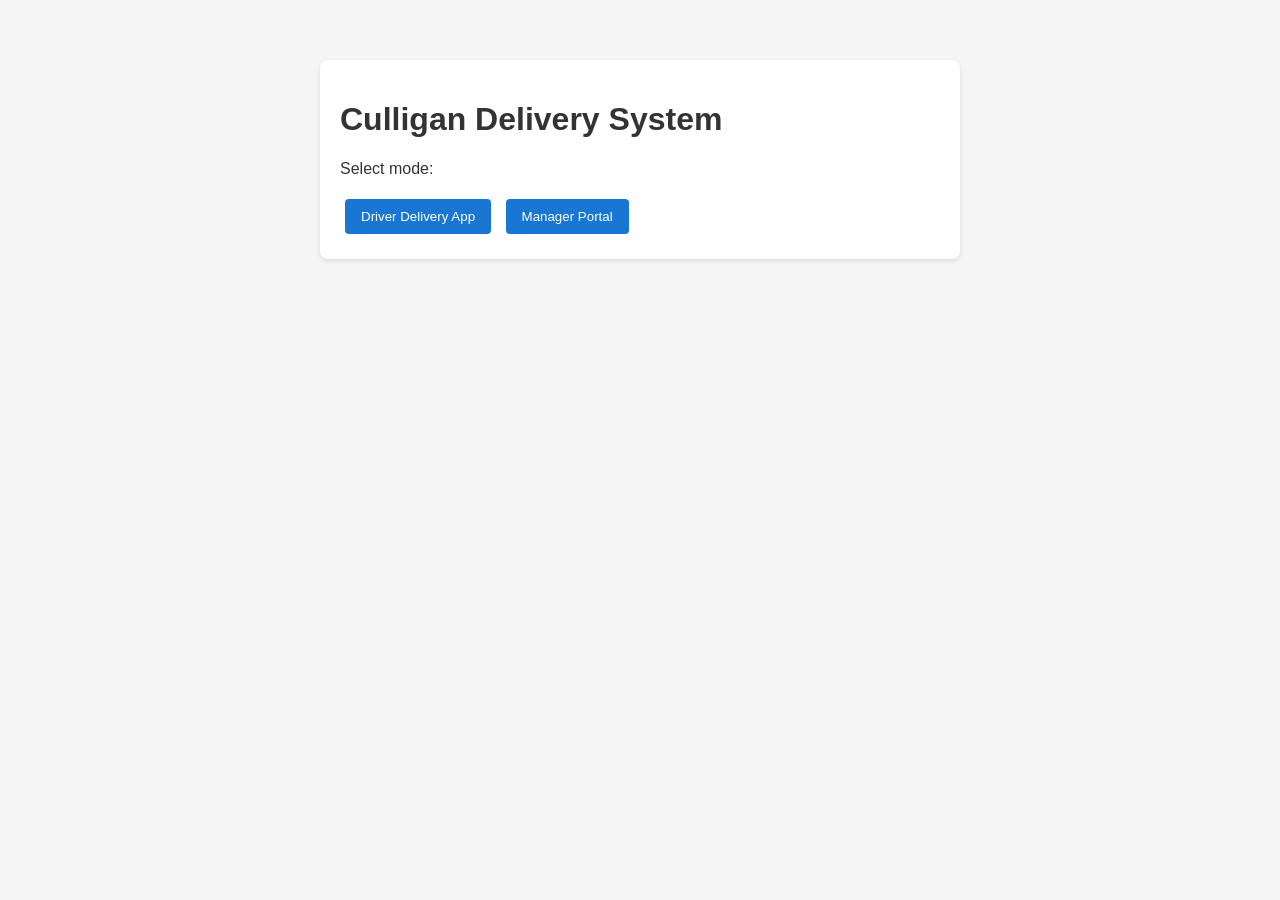
<file: frontend/index.html>
<!DOCTYPE html>
<html>
<head>
  <meta charset="UTF-8">
  <title>Culligan Delivery System</title>
  <link rel="stylesheet" href="css/main.css">
</head>
<body>
  <div class="app-shell">
    <h1>Culligan Delivery System</h1>
    <p>Select mode:</p>
    <button onclick="location.href='driver/index.html'">Driver Delivery App</button>
    <button onclick="location.href='manager/index.html'">Manager Portal</button>
  </div>
</body>
</html>
</file>
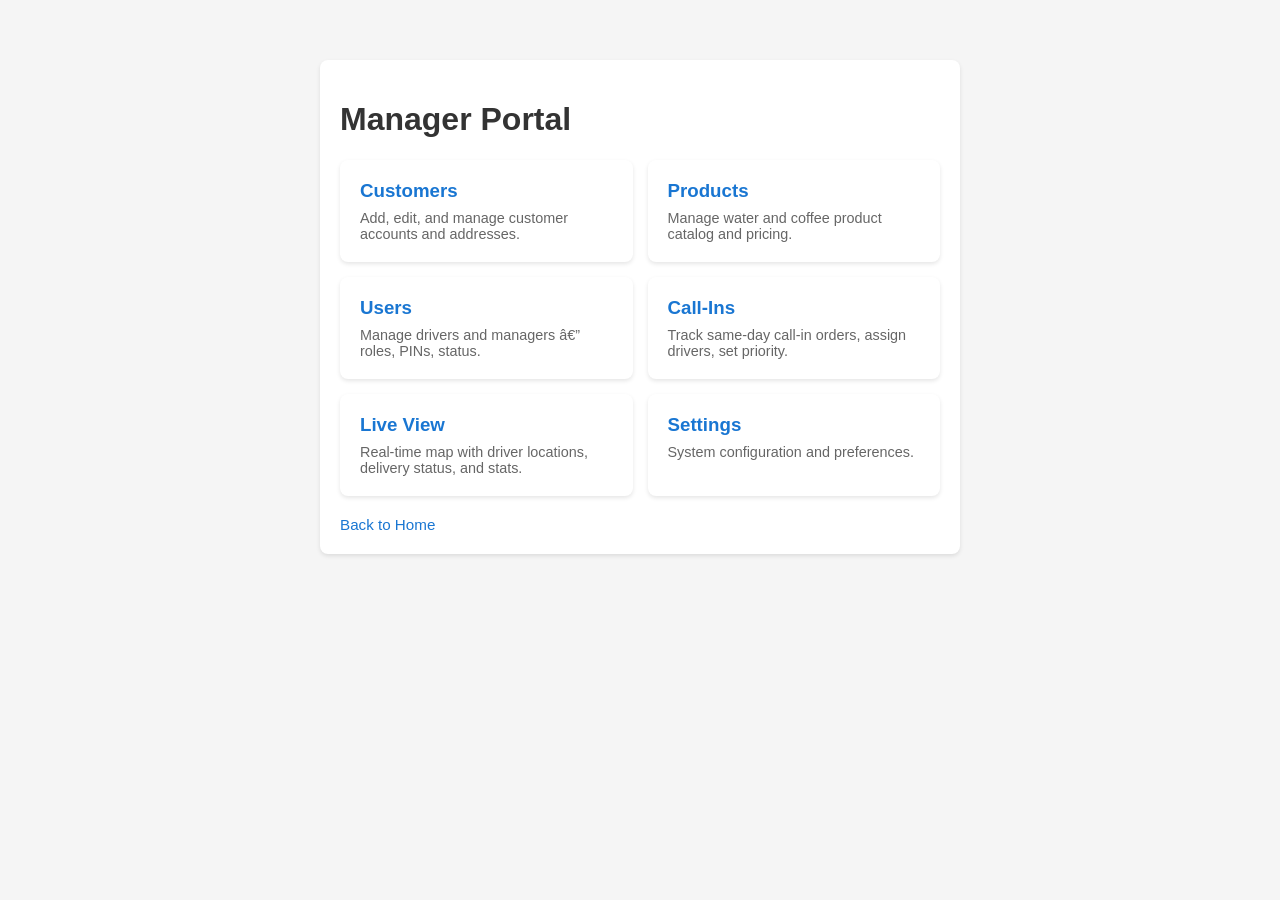
<file: frontend/manager/index.html>
﻿<!DOCTYPE html>
<html>
<head>
    <meta charset="UTF-8">
    <title>Manager Portal</title>
    <link rel="stylesheet" href="../css/main.css">
    <style>
        .nav-grid {
            display: grid; grid-template-columns: repeat(auto-fill, minmax(220px, 1fr));
            gap: 15px; margin-top: 20px;
        }
        .nav-card {
            background: white; padding: 20px; border-radius: 8px;
            box-shadow: 0 2px 4px rgba(0,0,0,0.1); text-decoration: none;
            color: #333; transition: transform 0.15s, box-shadow 0.15s;
            display: block;
        }
        .nav-card:hover {
            transform: translateY(-2px);
            box-shadow: 0 4px 12px rgba(0,0,0,0.15);
        }
        .nav-card h3 { margin: 0 0 8px 0; color: #1976d2; }
        .nav-card p { margin: 0; font-size: 0.9em; color: #666; }
        .back-link {
            display: inline-block; margin-top: 20px;
            color: #1976d2; text-decoration: none; font-size: 0.95em;
        }
        .back-link:hover { text-decoration: underline; }
    </style>
</head>
<body>
    <div class="app-shell">
        <h1>Manager Portal</h1>
        <div class="nav-grid">
            <a class="nav-card" href="customers.html">
                <h3>Customers</h3>
                <p>Add, edit, and manage customer accounts and addresses.</p>
            </a>
            <a class="nav-card" href="products.html">
                <h3>Products</h3>
                <p>Manage water and coffee product catalog and pricing.</p>
            </a>
            <a class="nav-card" href="users.html">
                <h3>Users</h3>
                <p>Manage drivers and managers â€” roles, PINs, status.</p>
            </a>
            <a class="nav-card" href="callins.html">
                <h3>Call-Ins</h3>
                <p>Track same-day call-in orders, assign drivers, set priority.</p>
            </a>
            <a class="nav-card" href="liveview.html">
                <h3>Live View</h3>
                <p>Real-time map with driver locations, delivery status, and stats.</p>
            </a>
            <a class="nav-card" href="settings.html">
                <h3>Settings</h3>
                <p>System configuration and preferences.</p>
            </a>
        </div>
        <a class="back-link" href="../index.html">Back to Home</a>
    </div>
</body>
</html>
</file>
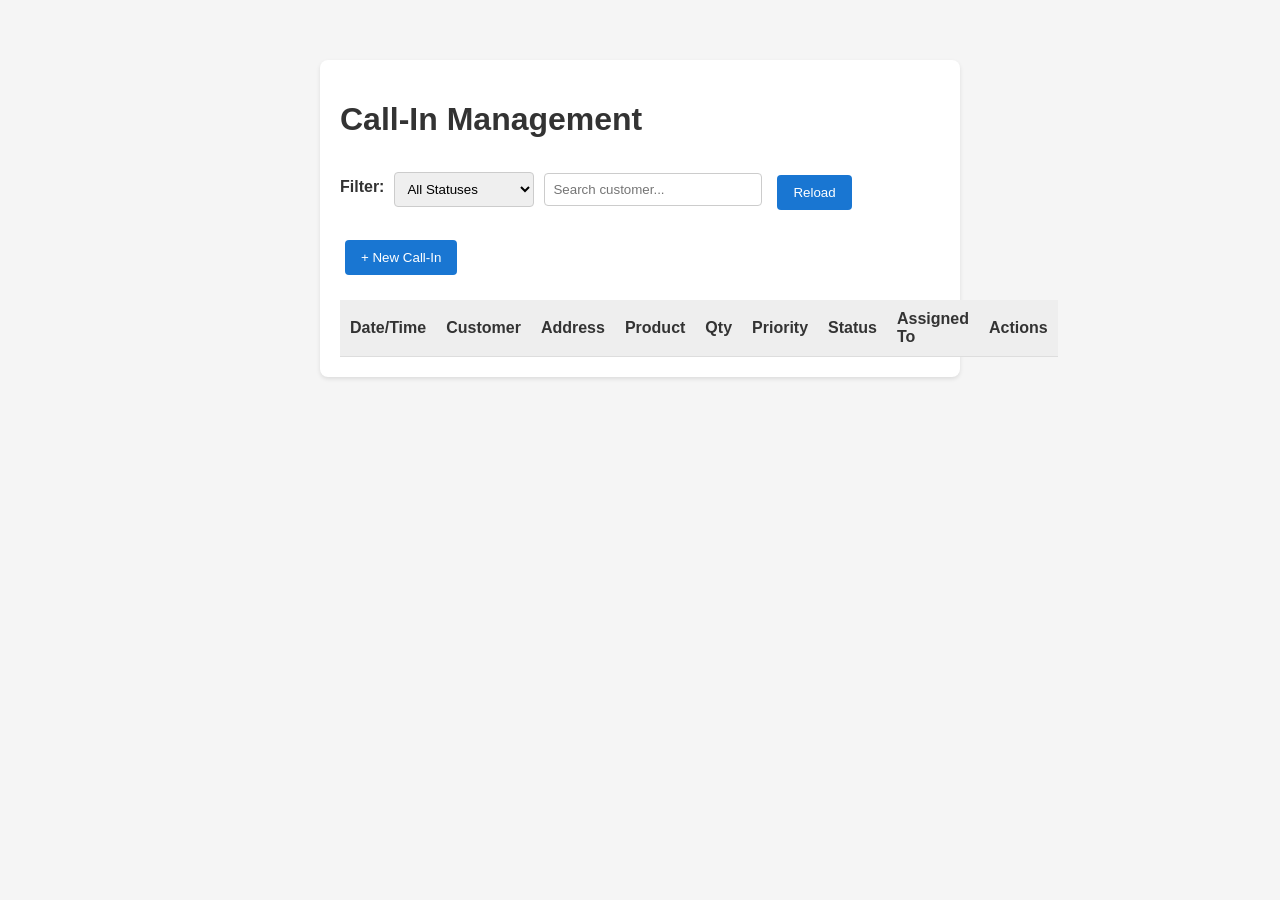
<file: frontend/manager/callins.html>
﻿<!DOCTYPE html>
<html>
<head>
    <meta charset="UTF-8">
    <title>Call-In Management</title>
    <link rel="stylesheet" href="../css/main.css">
    <style>
        table { width: 100%; border-collapse: collapse; margin-top: 20px; background: white; }
        th, td { padding: 10px; border-bottom: 1px solid #ddd; }
        th { background: #eee; text-align: left; }
        tr:hover { background: #f5f5f5; }
        .form-box {
            background: white; padding: 15px; border-radius: 8px;
            margin-top: 20px; box-shadow: 0 2px 4px rgba(0,0,0,0.1);
        }
        label { font-weight: bold; display: block; margin-top: 10px; }
        input, select, textarea {
            width: 100%; padding: 8px; margin-top: 5px;
            border-radius: 4px; border: 1px solid #ccc;
        }
        textarea { min-height: 60px; resize: vertical; }
        button {
            margin-top: 15px; padding: 10px 16px;
            background: #1976d2; color: white; border: none;
            border-radius: 4px; cursor: pointer;
        }
        button:hover { background: #0d47a1; }
        .status-badge {
            display: inline-block; padding: 3px 10px; border-radius: 12px;
            font-size: 0.85em; font-weight: bold; color: white;
        }
        .status-new { background: #1976d2; }
        .status-assigned { background: #f57c00; }
        .status-completed { background: #388e3c; }
        .status-cancelled { background: #999; }
        .priority-urgent { color: #d32f2f; font-weight: bold; }
        .priority-normal { color: #333; }
        .filter-bar {
            margin-top: 15px; display: flex; gap: 10px; align-items: center;
            flex-wrap: wrap;
        }
        .filter-bar select, .filter-bar input { width: auto; min-width: 140px; }
        .btn-danger { background: #d32f2f; margin-left: 6px; }
        .btn-danger:hover { background: #b71c1c; }
        .btn-success { background: #388e3c; }
        .btn-success:hover { background: #2e7d32; }
    </style>
</head>
<body>
    <div class="app-shell">
        <h1>Call-In Management</h1>

        <div class="filter-bar">
            <label style="display:inline; margin:0;">Filter:</label>
            <select id="filterStatus" onchange="renderCallInTable()">
                <option value="all">All Statuses</option>
                <option value="new">New</option>
                <option value="assigned">Assigned</option>
                <option value="completed">Completed</option>
                <option value="cancelled">Cancelled</option>
            </select>
            <input id="filterSearch" type="text" placeholder="Search customer..."
                   oninput="renderCallInTable()" style="width:200px;">
            <button onclick="loadCallIns()">Reload</button>
            <button onclick="newCallIn()">+ New Call-In</button>
        </div>

        <table id="callinTable">
            <thead>
                <tr>
                    <th>Date/Time</th>
                    <th>Customer</th>
                    <th>Address</th>
                    <th>Product</th>
                    <th>Qty</th>
                    <th>Priority</th>
                    <th>Status</th>
                    <th>Assigned To</th>
                    <th>Actions</th>
                </tr>
            </thead>
            <tbody></tbody>
        </table>

        <div id="editBox" class="form-box" style="display:none;">
            <h3 id="editTitle">New Call-In</h3>
            <label>Customer Name:</label>
            <input id="customerName">
            <label>Address:</label>
            <input id="address">
            <label>City:</label>
            <input id="city">
            <label>Phone:</label>
            <input id="phone" type="tel">
            <label>Product:</label>
            <select id="product">
                <option value="">-- Select Product --</option>
            </select>
            <label>Quantity:</label>
            <input id="quantity" type="number" min="1" value="1">
            <label>Priority:</label>
            <select id="priority">
                <option value="normal">Normal</option>
                <option value="urgent">Urgent</option>
            </select>
            <label>Assign To Driver:</label>
            <select id="assignedTo">
                <option value="">-- Unassigned --</option>
            </select>
            <label>Notes:</label>
            <textarea id="notes"></textarea>
            <br>
            <button onclick="saveCallIn()">Save Call-In</button>
            <button class="btn-danger" onclick="cancelEdit()">Cancel</button>
        </div>
    </div>

    <script src="../shared/storage.js"></script>
    <script src="../shared/ui.js"></script>
    <script src="callins.js"></script>
</body>
</html>
</file>
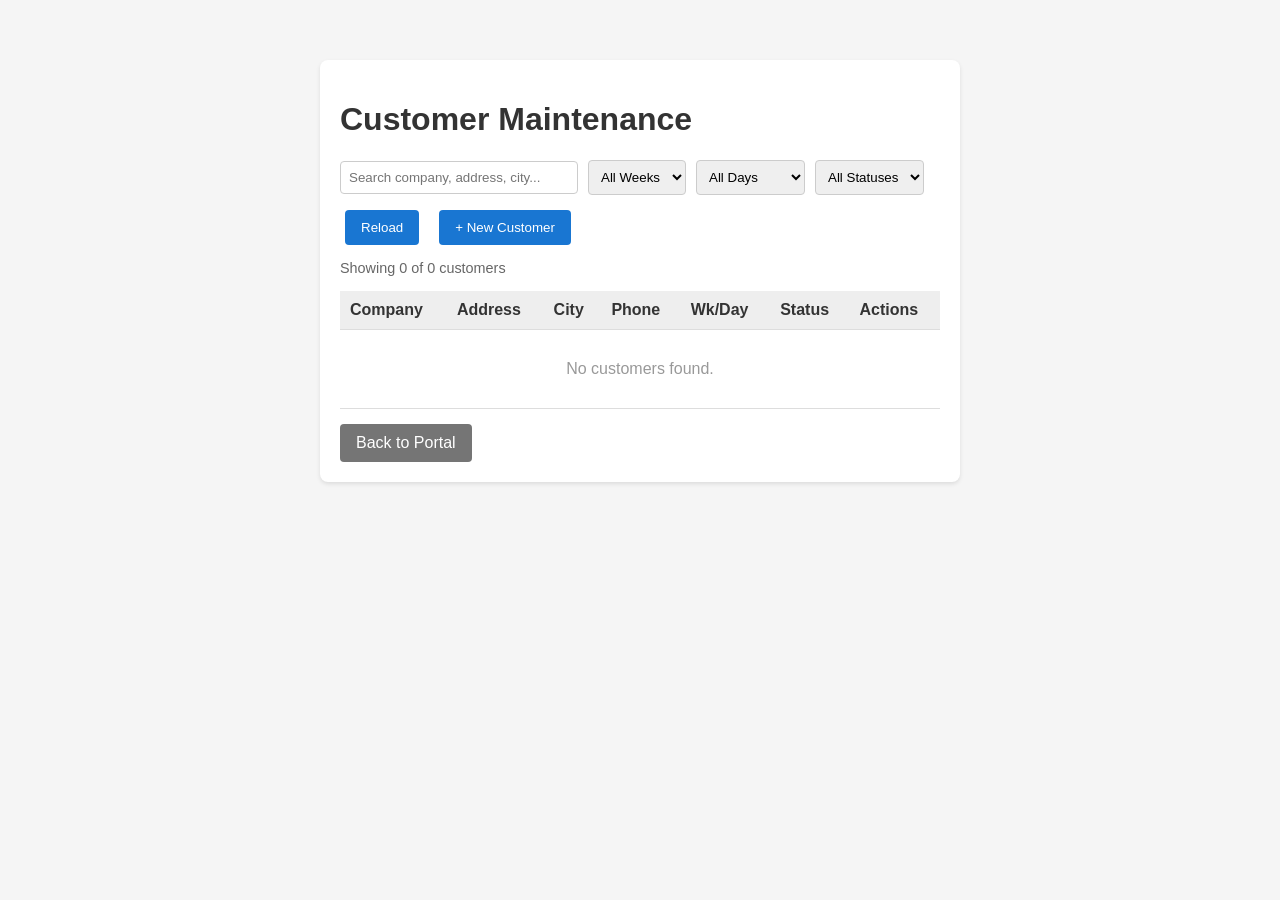
<file: frontend/manager/customers.html>
﻿<!DOCTYPE html>
<html>
<head>
    <meta charset="UTF-8">
    <title>Customer Maintenance</title>
    <link rel="stylesheet" href="../css/main.css">
    <style>
        table { width: 100%; border-collapse: collapse; margin-top: 15px; background: white; }
        th, td { padding: 10px; border-bottom: 1px solid #ddd; text-align: left; }
        th { background: #eee; cursor: pointer; user-select: none; }
        th:hover { background: #ddd; }
        tr:hover { background: #f5f5f5; }
        .filter-bar { margin-top: 15px; display: flex; gap: 10px; align-items: center; flex-wrap: wrap; }
        .filter-bar input, .filter-bar select { padding: 8px; border-radius: 4px; border: 1px solid #ccc; }
        .filter-bar input { width: 220px; }
        button {
            padding: 10px 16px; background: #1976d2; color: white;
            border: none; border-radius: 4px; cursor: pointer; margin-top: 5px;
        }
        button:hover { background: #0d47a1; }
        .btn-danger { background: #d32f2f; }
        .btn-danger:hover { background: #b71c1c; }
        .btn-back { background: #757575; text-decoration: none; display: inline-block; margin-top: 15px; }
        .btn-back:hover { background: #616161; }
        .form-box {
            background: white; padding: 20px; border-radius: 8px;
            margin-top: 20px; box-shadow: 0 2px 6px rgba(0,0,0,0.12);
            display: none;
        }
        .form-grid {
            display: grid; grid-template-columns: 1fr 1fr 1fr; gap: 12px;
        }
        .form-field { margin-bottom: 0; }
        .form-field label { font-size: 12px; font-weight: bold; color: #555; display: block; }
        .form-field input, .form-field select, .form-field textarea {
            width: 100%; padding: 10px; border: 1px solid #ccc;
            border-radius: 4px; box-sizing: border-box; margin-top: 4px;
        }
        .form-field textarea { min-height: 50px; resize: vertical; }
        .form-field.full-width { grid-column: 1 / -1; }
        .form-field.two-col { grid-column: span 2; }
        .form-title { grid-column: 1 / -1; margin: 0 0 5px 0; color: #1565c0; }
        .form-section {
            grid-column: 1 / -1; font-size: 13px; font-weight: bold;
            color: #1976d2; border-bottom: 1px solid #e0e0e0;
            padding-bottom: 4px; margin-top: 8px;
        }
        .form-actions { grid-column: 1 / -1; display: flex; gap: 10px; margin-top: 10px; }
        .status-active { color: #388e3c; font-weight: bold; }
        .status-inactive { color: #999; font-weight: bold; }
        .schedule-badge {
            display: inline-block; padding: 2px 8px; border-radius: 10px;
            font-size: 0.8em; background: #e3f2fd; color: #1565c0; font-weight: bold;
        }
        .count-bar {
            margin-top: 10px; font-size: 0.9em; color: #666;
        }
    </style>
</head>
<body>
    <div class="app-shell">
        <h1>Customer Maintenance</h1>

        <div class="filter-bar">
            <input id="filterSearch" type="text" placeholder="Search company, address, city..."
                   oninput="renderCustomerTable()">
            <select id="filterWeek" onchange="renderCustomerTable()">
                <option value="all">All Weeks</option>
                <option value="1">Week 1</option>
                <option value="2">Week 2</option>
                <option value="3">Week 3</option>
                <option value="4">Week 4</option>
            </select>
            <select id="filterDay" onchange="renderCustomerTable()">
                <option value="all">All Days</option>
                <option value="Monday">Monday</option>
                <option value="Tuesday">Tuesday</option>
                <option value="Wednesday">Wednesday</option>
                <option value="Thursday">Thursday</option>
                <option value="Friday">Friday</option>
                <option value="Saturday">Saturday</option>
            </select>
            <select id="filterStatus" onchange="renderCustomerTable()">
                <option value="all">All Statuses</option>
                <option value="1">Active</option>
                <option value="0">Inactive</option>
            </select>
            <button onclick="loadCustomers()">Reload</button>
            <button onclick="newCustomer()">+ New Customer</button>
        </div>

        <div class="count-bar" id="countBar">Showing 0 customers</div>

        <table id="custTable">
            <thead>
                <tr>
                    <th onclick="sortTable('Company')">Company</th>
                    <th onclick="sortTable('Address')">Address</th>
                    <th onclick="sortTable('City')">City</th>
                    <th onclick="sortTable('Phone')">Phone</th>
                    <th onclick="sortTable('Week')">Wk/Day</th>
                    <th onclick="sortTable('Active')">Status</th>
                    <th>Actions</th>
                </tr>
            </thead>
            <tbody></tbody>
        </table>

        <div id="editBox" class="form-box">
            <div class="form-grid">
                <h3 class="form-title" id="custTitle">New Customer</h3>
                <input type="hidden" id="cust_id">

                <!-- COMPANY INFO -->
                <div class="form-section">Company Information</div>
                <div class="form-field two-col">
                    <label>Company</label>
                    <input type="text" id="cust_company">
                </div>
                <div class="form-field">
                    <label>Phone</label>
                    <input type="tel" id="cust_phone">
                </div>
                <div class="form-field two-col">
                    <label>Address</label>
                    <input type="text" id="cust_address">
                </div>
                <div class="form-field">
                    <label>Email</label>
                    <input type="email" id="cust_email">
                </div>
                <div class="form-field">
                    <label>City</label>
                    <input type="text" id="cust_city">
                </div>
                <div class="form-field">
                    <label>Postal Code</label>
                    <input type="text" id="cust_postal">
                </div>
                <div class="form-field">
                    <label>Province</label>
                    <input type="text" id="cust_province" value="AB">
                </div>

                <!-- SCHEDULE -->
                <div class="form-section">Delivery Schedule</div>
                <div class="form-field">
                    <label>Week</label>
                    <select id="cust_week">
                        <option value="1">Week 1</option>
                        <option value="2">Week 2</option>
                        <option value="3">Week 3</option>
                        <option value="4">Week 4</option>
                    </select>
                </div>
                <div class="form-field">
                    <label>Day</label>
                    <select id="cust_day">
                        <option value="Monday">Monday</option>
                        <option value="Tuesday">Tuesday</option>
                        <option value="Wednesday">Wednesday</option>
                        <option value="Thursday">Thursday</option>
                        <option value="Friday">Friday</option>
                        <option value="Saturday">Saturday</option>
                    </select>
                </div>
                <div class="form-field">
                    <label>Location</label>
                    <input type="text" id="cust_location" placeholder="e.g. Back door, Loading dock">
                </div>

                <!-- DELIVERY DETAILS -->
                <div class="form-section">Delivery Details</div>
                <div class="form-field full-width">
                    <label>Special Instructions</label>
                    <textarea id="cust_special" rows="2" placeholder="Delivery-specific instructions..."></textarea>
                </div>
                <div class="form-field full-width">
                    <label>Notes</label>
                    <textarea id="cust_notes" rows="2" placeholder="General notes..."></textarea>
                </div>
                <div class="form-field">
                    <label>Recieved By</label>
                    <input type="text" id="cust_receivedby" placeholder="Contact person for delivery">
                </div>
                <div class="form-field">
                    <label>Status</label>
                    <select id="cust_active">
                        <option value="1">Active</option>
                        <option value="0">Inactive</option>
                    </select>
                </div>

                <!-- GPS -->
                <div class="form-section">GPS Coordinates</div>
                <div class="form-field">
                    <label>Longitude</label>
                    <input type="text" id="cust_lng" placeholder="-118.7946">
                </div>
                <div class="form-field">
                    <label>Latittude</label>
                    <input type="text" id="cust_lat" placeholder="55.1707">
                </div>

                <div class="form-actions">
                    <button onclick="saveCustomer()">Save Customer</button>
                    <button class="btn-danger" onclick="cancelEdit()">Cancel</button>
                </div>
            </div>
        </div>

        <a class="btn-back" href="index.html" style="color:white; padding:10px 16px; border-radius:4px;">Back to Portal</a>
    </div>

    <script src="../shared/storage.js"></script>
    <script src="../shared/ui.js"></script>
    <script src="customers.js"></script>
</body>
</html>
</file>
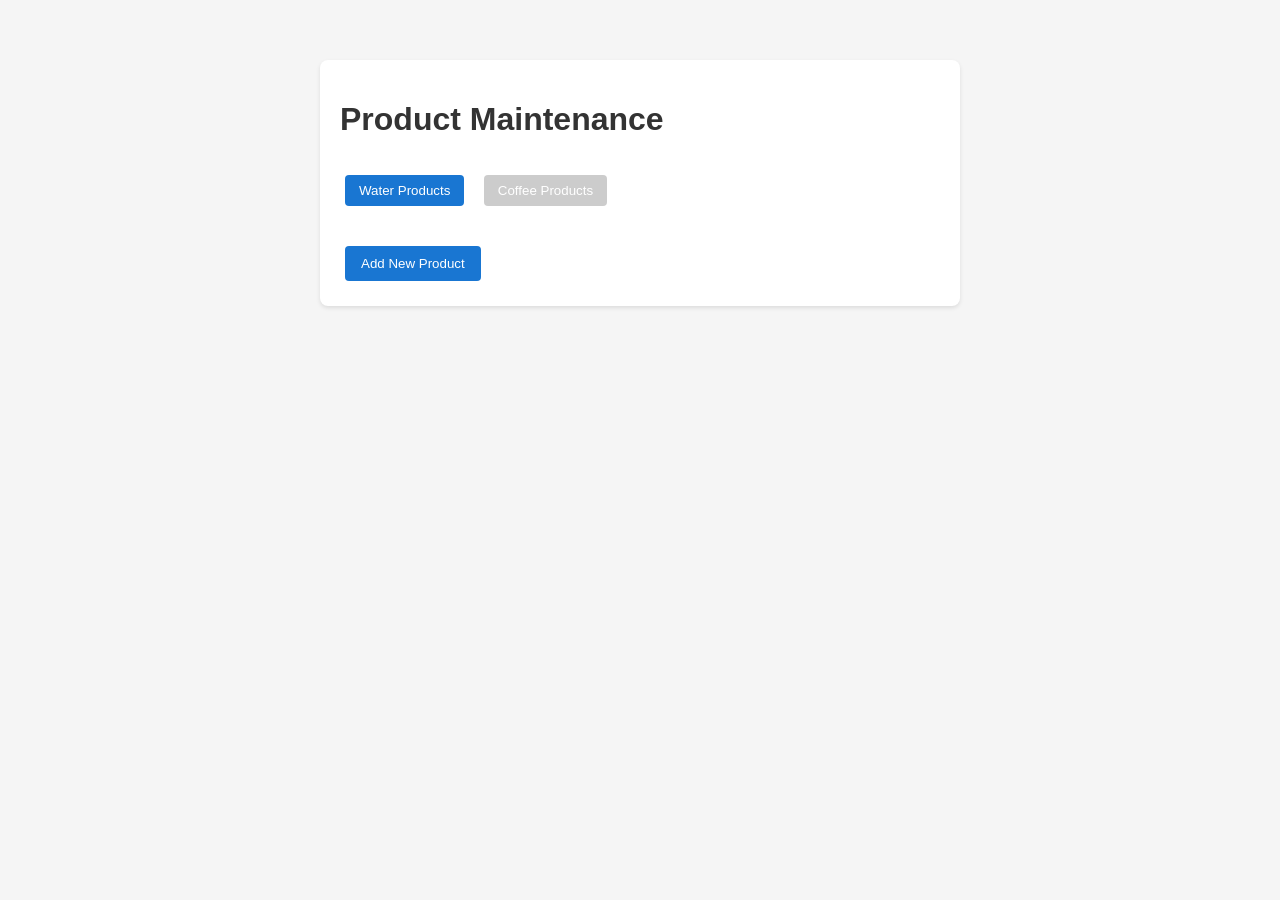
<file: frontend/manager/products.html>
<!DOCTYPE html>
<html>
<head>
  <meta charset="UTF-8">
  <title>Product Maintenance</title>
  <link rel="stylesheet" href="../css/main.css">
  <style>
    table {
      width: 100%;
      border-collapse: collapse;
      margin-top: 20px;
      background: white;
    }
    th, td {
      padding: 10px;
      border-bottom: 1px solid #ddd;
    }
    th {
      background: #eee;
      text-align: left;
    }
    tr:hover {
      background: #f5f5f5;
    }
    .form-box {
      background: white;
      padding: 15px;
      border-radius: 8px;
      margin-top: 20px;
      box-shadow: 0 2px 4px rgba(0,0,0,0.1);
    }
    label {
      font-weight: bold;
      display: block;
      margin-top: 10px;
    }
    input {
      width: 100%;
      padding: 8px;
      margin-top: 5px;
      border-radius: 4px;
      border: 1px solid #ccc;
    }
    button {
      margin-top: 15px;
      padding: 10px 16px;
      background: #1976d2;
      color: white;
      border: none;
      border-radius: 4px;
      cursor: pointer;
    }
    button:hover {
      background: #0d47a1;
    }
    .tabs {
      margin-top: 20px;
    }
    .tabs button {
      margin-right: 10px;
      padding: 8px 14px;
      background: #ccc;
      border-radius: 4px;
      border: none;
      cursor: pointer;
    }
    .tabs button.active {
      background: #1976d2;
      color: white;
    }
  </style>
</head>
<body>

  <div class="app-shell">
    <h1>Product Maintenance</h1>

    <div class="tabs">
      <button id="tabWater" class="active" onclick="switchTab('water')">Water Products</button>
      <button id="tabCoffee" onclick="switchTab('coffee')">Coffee Products</button>
    </div>

    <table id="productTable">
      <thead>
        <tr id="headerRow"></tr>
      </thead>
      <tbody></tbody>
    </table>

    <button onclick="addProduct()">Add New Product</button>

    <div id="editBox" class="form-box" style="display:none;">
      <h3 id="editTitle">Edit Product</h3>

      <div id="editFields"></div>

      <button onclick="saveProduct()">Save Product</button>
    </div>

  </div>

  <script src="../shared/storage.js"></script>
  <script src="../shared/ui.js"></script>
  <script src="products.js"></script>

</body>
</html>
</file>
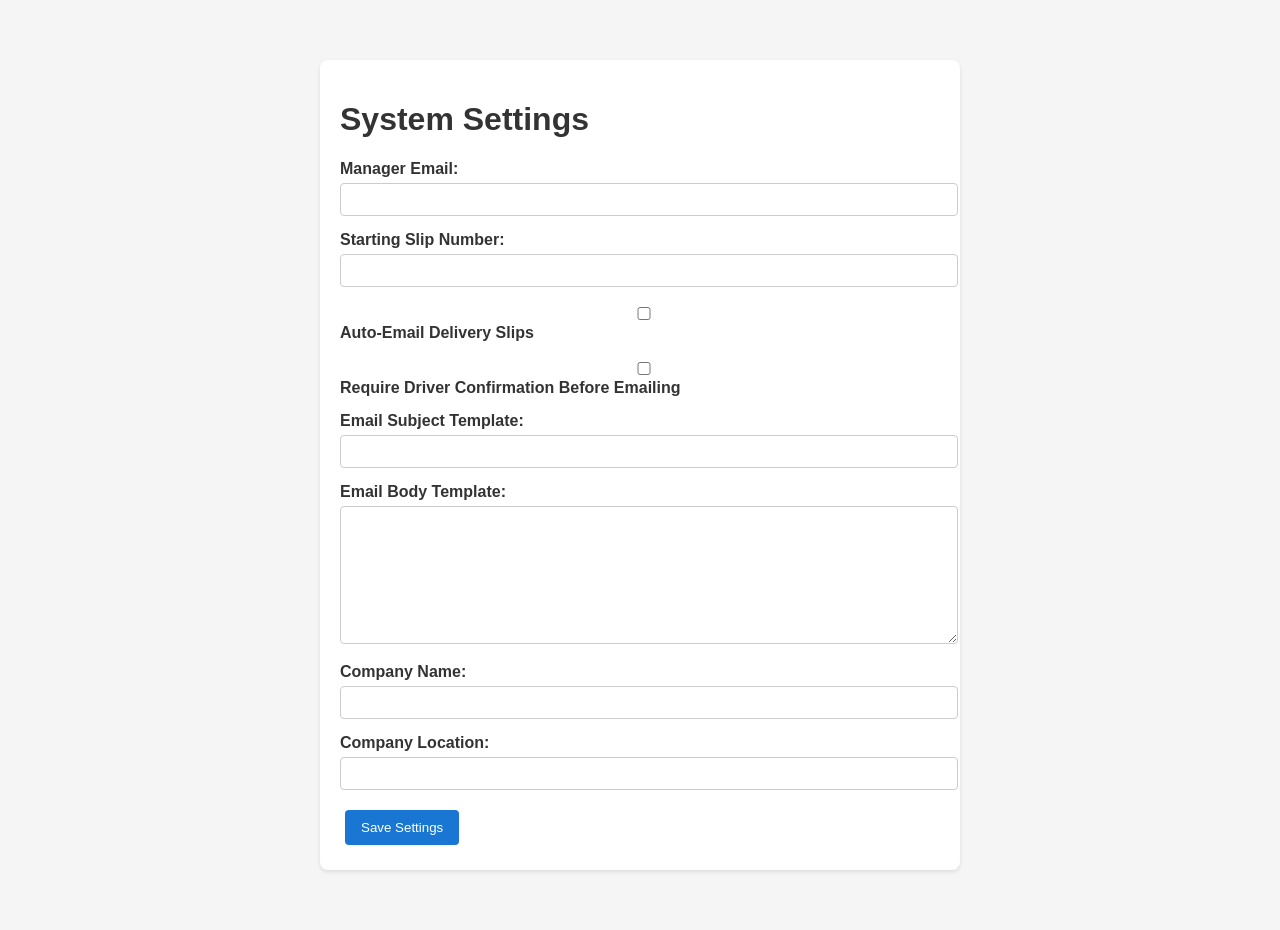
<file: frontend/manager/settings.html>
<!DOCTYPE html>
<html>
<head>
  <meta charset="UTF-8">
  <title>System Settings</title>
  <link rel="stylesheet" href="../css/main.css">
  <style>
    label {
      font-weight: bold;
      display: block;
      margin-top: 15px;
    }
    input, textarea {
      width: 100%;
      padding: 8px;
      margin-top: 5px;
      border-radius: 4px;
      border: 1px solid #ccc;
    }
    textarea {
      height: 120px;
    }
    button {
      margin-top: 20px;
      padding: 10px 16px;
      background: #1976d2;
      color: white;
      border: none;
      border-radius: 4px;
      cursor: pointer;
    }
    button:hover {
      background: #0d47a1;
    }
  </style>
</head>
<body>
  <div class="app-shell">
    <h1>System Settings</h1>

    <label>Manager Email:</label>
    <input type="email" id="managerEmail">

    <label>Starting Slip Number:</label>
    <input type="number" id="startingSlipNumber">

    <label>
      <input type="checkbox" id="autoEmailSlips">
      Auto‑Email Delivery Slips
    </label>

    <label>
      <input type="checkbox" id="requireEmailConfirmation">
      Require Driver Confirmation Before Emailing
    </label>

    <label>Email Subject Template:</label>
    <input type="text" id="emailSubjectTemplate">

    <label>Email Body Template:</label>
    <textarea id="emailBodyTemplate"></textarea>

    <label>Company Name:</label>
    <input type="text" id="companyName">

    <label>Company Location:</label>
    <input type="text" id="companyLocation">

    <button id="btnSave">Save Settings</button>
  </div>

  <script src="../shared/storage.js"></script>
  <script src="../shared/ui.js"></script>
  <script src="settings.js"></script>
</body>
</html>
</file>
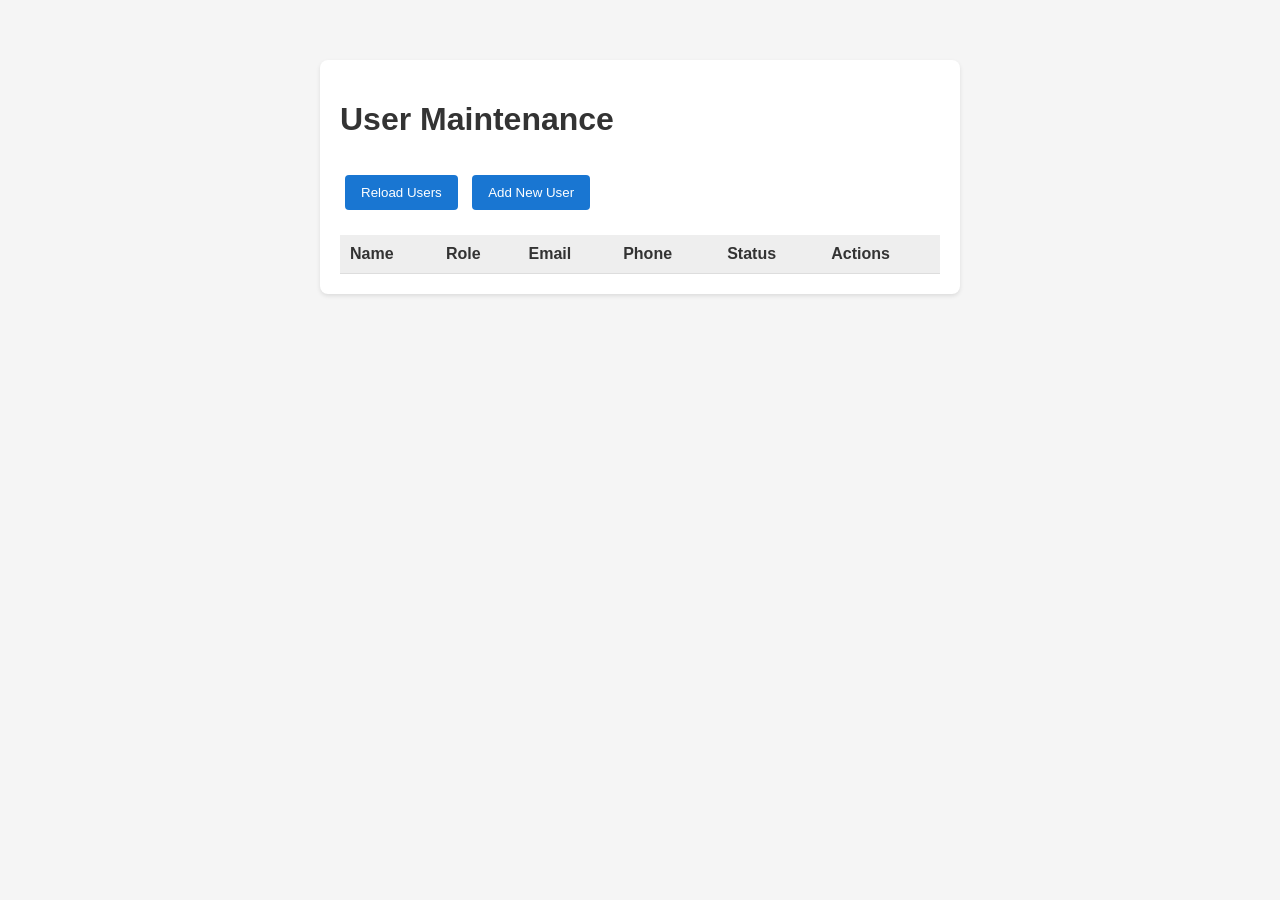
<file: frontend/manager/users.html>
﻿<!DOCTYPE html>
<html>
<head>
    <meta charset="UTF-8">
    <title>User Maintenance</title>
    <link rel="stylesheet" href="../css/main.css">
    <style>
        table { width: 100%; border-collapse: collapse; margin-top: 20px; background: white; }
        th, td { padding: 10px; border-bottom: 1px solid #ddd; }
        th { background: #eee; text-align: left; }
        tr:hover { background: #f5f5f5; }
        .form-box {
            background: white; padding: 15px; border-radius: 8px;
            margin-top: 20px; box-shadow: 0 2px 4px rgba(0,0,0,0.1);
        }
        label { font-weight: bold; display: block; margin-top: 10px; }
        input, select {
            width: 100%; padding: 8px; margin-top: 5px;
            border-radius: 4px; border: 1px solid #ccc;
        }
        button {
            margin-top: 15px; padding: 10px 16px;
            background: #1976d2; color: white; border: none;
            border-radius: 4px; cursor: pointer;
        }
        button:hover { background: #0d47a1; }
        .role-badge {
            display: inline-block; padding: 3px 10px; border-radius: 12px;
            font-size: 0.85em; font-weight: bold; color: white;
        }
        .role-manager { background: #7b1fa2; }
        .role-driver { background: #388e3c; }
        .status-active { color: #388e3c; font-weight: bold; }
        .status-inactive { color: #999; font-weight: bold; }
        .btn-danger { background: #d32f2f; margin-left: 6px; }
        .btn-danger:hover { background: #b71c1c; }
    </style>
</head>
<body>
    <div class="app-shell">
        <h1>User Maintenance</h1>
        <button onclick="loadUsers()">Reload Users</button>
        <button onclick="newUser()">Add New User</button>

        <table id="userTable">
            <thead>
                <tr>
                    <th>Name</th>
                    <th>Role</th>
                    <th>Email</th>
                    <th>Phone</th>
                    <th>Status</th>
                    <th>Actions</th>
                </tr>
            </thead>
            <tbody></tbody>
        </table>

        <div id="editBox" class="form-box" style="display:none;">
            <h3 id="editTitle">Edit User</h3>
            <label>First Name:</label>
            <input id="firstName">
            <label>Last Name:</label>
            <input id="lastName">
            <label>Role:</label>
            <select id="role">
                <option value="driver">Driver</option>
                <option value="manager">Manager</option>
            </select>
            <label>Email:</label>
            <input id="email" type="email">
            <label>Phone:</label>
            <input id="phone" type="tel">
            <label>PIN (4 digits):</label>
            <input id="pin" type="password" maxlength="4" pattern="[0-9]{4}">
            <label>Status:</label>
            <select id="status">
                <option value="active">Active</option>
                <option value="inactive">Inactive</option>
            </select>
            <br>
            <button onclick="saveUser()">Save User</button>
            <button class="btn-danger" onclick="cancelEdit()">Cancel</button>
        </div>
    </div>

    <script src="../shared/storage.js"></script>
    <script src="../shared/ui.js"></script>
    <script src="users.js"></script>
</body>
</html>
</file>
<file: frontend/css/main.css>
body {
  font-family: Arial, sans-serif;
  margin: 0;
  padding: 20px;
  background: #f5f5f5;
  color: #333;
}

.app-shell {
  max-width: 600px;
  margin: 40px auto;
  background: #fff;
  padding: 20px;
  border-radius: 8px;
  box-shadow: 0 2px 4px rgba(0,0,0,0.1);
}

button {
  padding: 10px 16px;
  margin: 5px;
  border: none;
  border-radius: 4px;
  background: #1976d2;
  color: #fff;
  cursor: pointer;
}

button:hover {
  background: #0d47a1;
}
</file>
